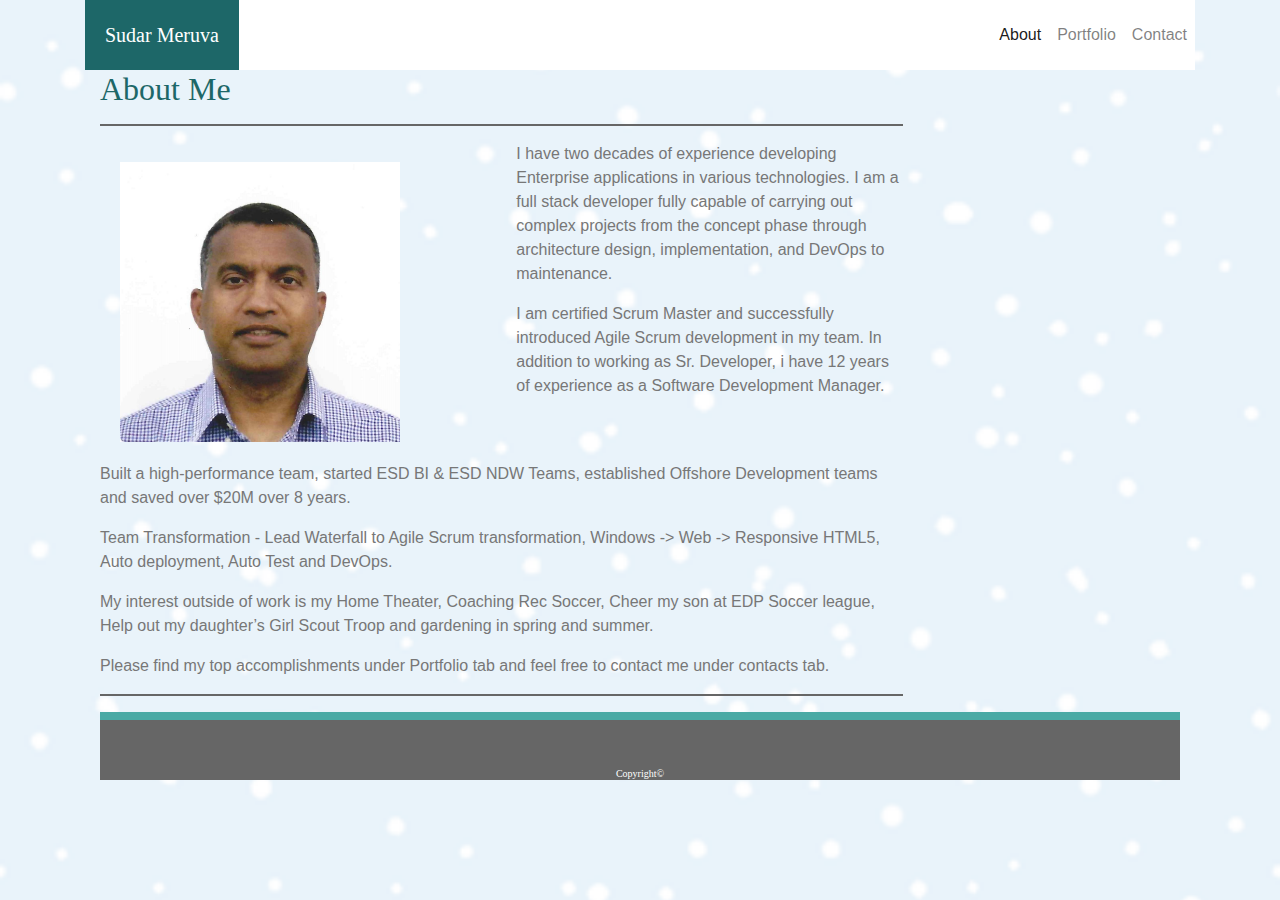
<file: index.html>
<!DOCTYPE html>
<html lang="en">

<head>
    <meta charset="UTF-8">
    <meta name="viewport" content="width=device-width, initial-scale=1.0">
    <meta http-equiv="X-UA-Compatible" content="ie=edge">
    <title>Responsive Portfolio - About</title>

    <!-- We link our html to the Bootstrap CDN -->
    <link rel="stylesheet" href="https://maxcdn.bootstrapcdn.com/bootstrap/4.0.0/css/bootstrap.min.css">
    <link rel="stylesheet" href="assets/css/style.css" />


</head>

<body>

    <!-- Container Div -->
    <div class="container">

        <!-- Section 1: Navbar-->
        <nav class="navbar navbar-expand-lg navbar-light" style="background-color: white; margin: 0; padding: 0;">

            <!-- Our brand / logo -->
            <h2 class="navbar-brand text-white" style="background-color: #1D6768; padding: 20px; margin: 0;">Sudar Meruva</h2>

            <button class="navbar-toggler" type="button" data-toggle="collapse" data-target="#navbarNavAltMarkup"
                aria-controls="navbarNavAltMarkup" aria-expanded="false" aria-label="Toggle navigation">
                <span class="navbar-toggler-icon"></span>
            </button>

            <!-- Collapsible button -->
            <div class="collapse navbar-collapse" id="navbarNavAltMarkup">
                <ul class="navbar-nav ml-auto">

                    <!-- The links of our navbar -->
                    <!-- <li class="nav-item active">
                        <a class="nav-link" href="index.html">About<span class="sr-only">(current)</span></a>
                    </li>

                    <li class="nav-item">
                        <a class="nav-link" href="portfolio.html">Portfolio</a>
                    </li>

                    <li class="nav-item">
                        <a class="nav-link" href="contact.html">Contact</a>
                    </li> -->

                    <div class="navbar-nav">
                        <a class="nav-item nav-link active" href="index.html">About <span
                                class="sr-only">(current)</span></a>
                        <a class="nav-item nav-link" href="portfolio.html">Portfolio</a>
                        <a class="nav-item nav-link" href="contact.html">Contact</a>

                    </div>



                </ul>
            </div>
        </nav>

        <!-- Creates the Overall Grid -->
        <div class="container">

            <!-- First Row -->
            <div class="row">
                <div class="col-lg-9">
                    <!-- <div> -->
                    <div class="row">
                        <!-- First (and only column) -->
                        <div class="col-md-12">
                            <h2 style="color: #1D6768;font-family: 'Georgia', Times, 'Times New Roman', serif;"> About Me</h2>
                            <hr class="line_class">

                        </div>
                    </div>

                    <!-- Second Row -->
                    <div class="row">
                        <!-- First of two columns -->
                        <div class="col-md-6">

                            <img src="assets\images\sudar.JPG" alt="Sudar Meruva" height="300" width="300">
                        </div>

                        <!-- Second of two columns -->
                        <div class="col-md-6">
                            <p>I have two decades of experience developing Enterprise applications in various
                                technologies.
                                I am
                                a full stack
                                developer fully capable of carrying out complex projects from the concept phase through
                                architecture design,
                                implementation, and DevOps to maintenance.
                            </P>

                            <p>I am certified Scrum Master and successfully introduced Agile Scrum development in my
                                team.
                                In
                                addition to
                                working as Sr. Developer, i have 12 years of experience as a Software Development
                                Manager.
                            </P>


                        </div>
                    </div>
                    <!-- third  Row -->
                    <div class="row">
                        <!-- First (and only column) -->
                        <div class="col-md-12">

                            <p>Built a high-performance team, started ESD BI & ESD NDW Teams, established Offshore
                                Development
                                teams and saved
                                over $20M over 8 years.
                            </P>

                            <p>Team Transformation - Lead Waterfall to Agile Scrum transformation, Windows -> Web ->
                                Responsive
                                HTML5, Auto
                                deployment, Auto Test and DevOps.

                            </P>

                            <p> My interest outside of work is my Home Theater, Coaching Rec Soccer, Cheer my son at EDP
                                Soccer
                                league, Help
                                out my daughter’s Girl Scout Troop and gardening in spring and summer.
                            </P>

                            <p>Please find my top accomplishments under Portfolio tab and feel free to contact me under
                                contacts
                                tab.</p>

                            <hr class="line_class">

                        </div>
                    </div>

                </div>

                <div class="push"></div>
            </div>

            <footer>
                <div class="footer_teal">
                    <br>
                </div>
                <div class="footer_grey">
                    <br>
                    <h6> Copyright&copy;</h6>
                </div>
            </footer>

</body>

</html>
</file>
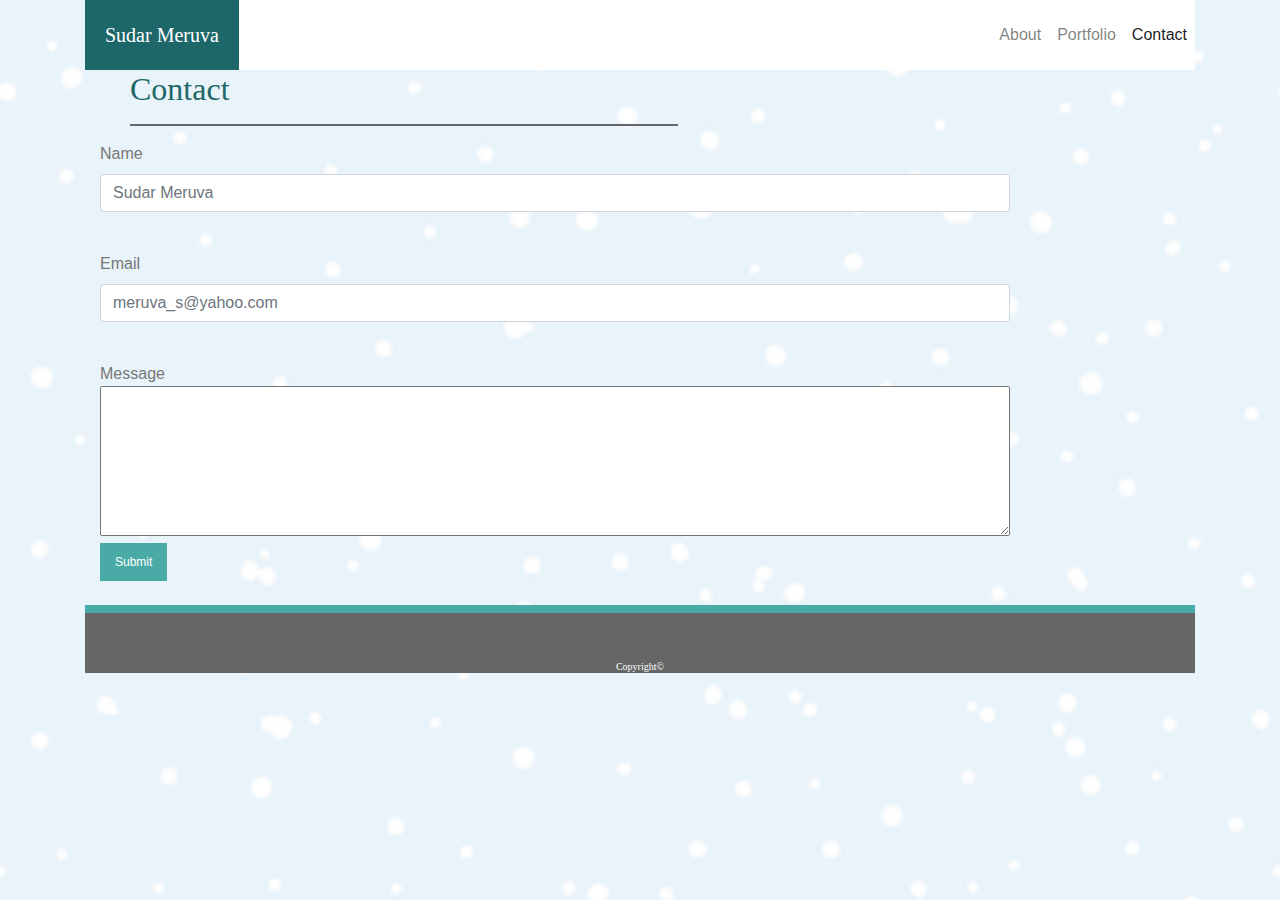
<file: contact.html>
<!DOCTYPE html>
<html lang="en">

<head>
    <meta charset="UTF-8">
    <meta name="viewport" content="width=device-width, initial-scale=1.0">
    <meta http-equiv="X-UA-Compatible" content="ie=edge">
    <title>Responsive Portfolio - Contact</title>

    <!-- We link our html to the Bootstrap CDN -->
    <link rel="stylesheet" href="https://maxcdn.bootstrapcdn.com/bootstrap/4.0.0/css/bootstrap.min.css">
    <link rel="stylesheet" href="assets/css/style.css" />


</head>

<body>

    <!-- Container Div -->
    <div class="container">

        <!-- Section 1: Navbar-->
        <nav class="navbar navbar-expand-lg navbar-light" style="background-color: white; margin: 0; padding: 0;">

            <!-- Our brand / logo -->
            <h2 class="navbar-brand text-white" style="background-color: #1D6768; padding: 20px; margin: 0;">Sudar
                Meruva</h2>

            <button class="navbar-toggler" type="button" data-toggle="collapse" data-target="#navbarNavAltMarkup"
                aria-controls="navbarNavAltMarkup" aria-expanded="false" aria-label="Toggle navigation">
                <span class="navbar-toggler-icon"></span>
            </button>


            <!-- Collapsible button -->
            <div class="collapse navbar-collapse" id="navbarNavDropdown">
                <ul class="navbar-nav ml-auto">

                    <!-- The links of our navbar -->
                    <li class="nav-item ">
                        <a class="nav-link" href="index.html">About<span class="sr-only">(current)</span></a>
                    </li>

                    <li class="nav-item">
                        <a class="nav-link" href="portfolio.html">Portfolio</a>
                    </li>

                    <li class="nav-item active">
                        <a class="nav-link" href="contact.html">Contact<span class="sr-only">(current)</span></a>
                    </li>

                </ul>
            </div>
        </nav>

        <!-- Creates the Overall Grid -->
        <div class="container">
            <div class="col-lg-9">

                <!-- First Row -->
                <div class="row">
                    <div class="col-lg-9">
                        <!-- First (and only column) -->
                        <div class="col-md-12">
                            <h2 style="color: #1D6768;font-family: 'Georgia', Times, 'Times New Roman', serif;" >Contact</h2>
                            <hr class="line_class">

                        </div>
                    </div>

                    <!-- Second Row -->
                    <div class="row">

                        <!-- First and only columns -->
                        <!-- <div class="col-md-12"> -->
                        <div class="col-md-12">
                            <form class="input_class">
                                <div class="form-group">
                                    <label for="inputdefault">Name</label>
                                    <input class="form-control" id="inputdefault" type="text"
                                        name="input_username_class" placeholder="Sudar Meruva">
                                </div>

                                <!-- Name<br>
                            <div class= width 100%>
                            <input type="text" name="input_username_class" placeholder="Sudar Meruva">
                        </div>
                            <br> -->
                                <br>
                                <div class="form-group">
                                    <label for="inputdefault">Email</label>
                                    <input class="form-control" id="inputdefault" type="email"
                                        name="input_useremail_class" placeholder="meruva_s@yahoo.com">
                                </div>

                                <!--                             
                            Email
                            <br>
                            <input type="email" name="input_useremail_class" placeholder="meruva_s@yahoo.com">
                            <br><br> -->

                                <br>
                                Message<br>
                                <textarea name="input_usermessage_class">
                          </textarea>
                                <br>

                                <input type="submit" name="submit" class="button" value="Submit">
                                <br>
                                <br>
                            </form>

                        </div>

                    </div>
                </div>
            </div>
        </div>
        <footer>
            <div class="footer_teal">
                <br>
            </div>
            <div class="footer_grey">
                <br>
                <h6> Copyright&copy;</h6>
            </div>
        </footer>

</body>

</html>
</file>
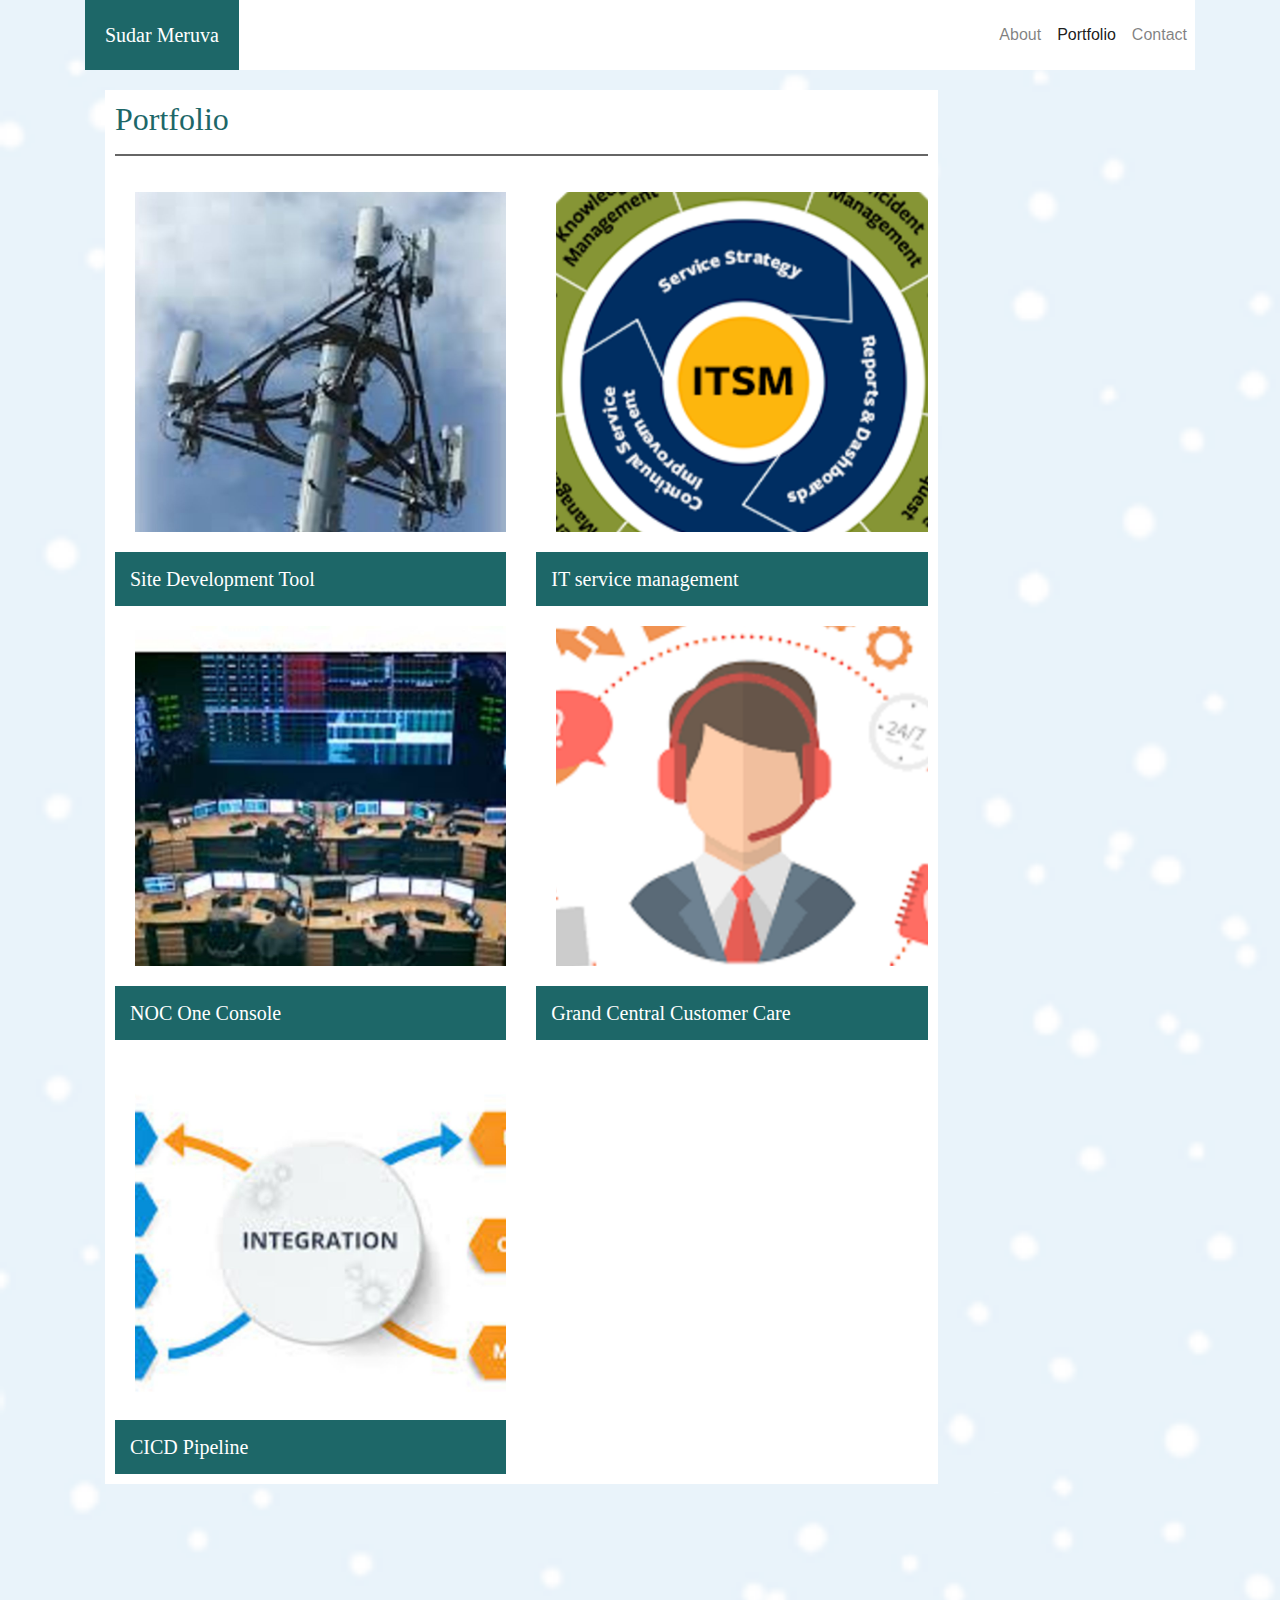
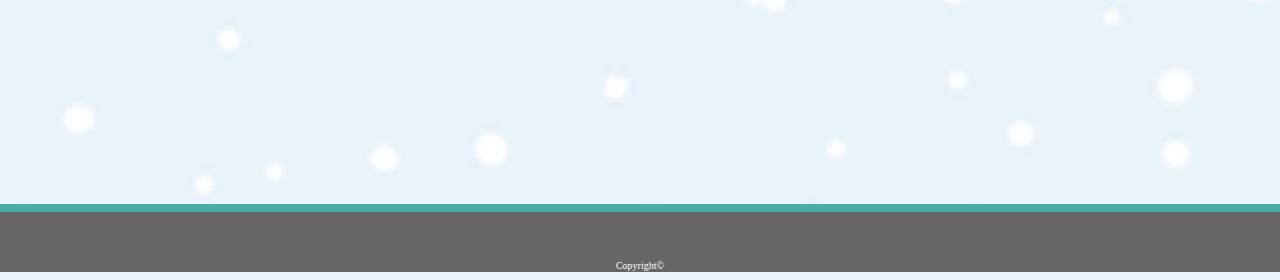
<file: portfolio.html>
<!DOCTYPE html>
<html lang="en">

<head>
    <meta charset="UTF-8">
    <meta name="viewport" content="width=device-width, initial-scale=1.0">
    <meta http-equiv="X-UA-Compatible" content="ie=edge">
    <title>Responsive Portfolio - Portfolio</title>

    <!-- We link our html to the Bootstrap CDN -->
    <link rel="stylesheet" href="https://maxcdn.bootstrapcdn.com/bootstrap/4.0.0/css/bootstrap.min.css">
    <link rel="stylesheet" href="assets/css/style.css" />


</head>

<body>

    <!-- Container Div -->
    <div class="container">

        <!-- Section 1: Navbar-->
        <nav class="navbar navbar-expand-lg navbar-light" style="background-color: white; margin: 0; padding: 0;">

            <!-- Our brand / logo -->
            <h2 class="navbar-brand text-white" style="background-color: #1D6768; padding: 20px; margin: 0;">Sudar
                Meruva</h2>

            <button class="navbar-toggler" type="button" data-toggle="collapse" data-target="#navbarNavAltMarkup"
                aria-controls="navbarNavAltMarkup" aria-expanded="false" aria-label="Toggle navigation">
                <span class="navbar-toggler-icon"></span>
            </button>

            <!-- Collapsible button -->
            <div class="collapse navbar-collapse" id="navbarNavDropdown">
                <ul class="navbar-nav ml-auto">

                    <!-- The links of our navbar -->
                    <li class="nav-item">
                        <a class="nav-link" href="index.html">About</a>
                    </li>

                    <li class="nav-item active">
                        <a class="nav-link" href="portfolio.html">Portfolio<span class="sr-only">(current)</span></a>
                    </li>

                    <li class="nav-item">
                        <a class="nav-link" href="contact.html">Contact</a>
                    </li>

                </ul>
            </div>
        </nav>

        <!-- Creates the Overall Grid -->
        <div class="container">

            <!-- First Row -->
            <div class="row">
                <div class="col-lg-9" style="background-color: white; margin: 20px; padding: 10px;">

                    <!-- <div> -->
                    <div class="row">
                        <!-- First (and only column) -->
                        <div class="col-md-12">
                            <h2 style="color: #1D6768;font-family: 'Georgia', Times, 'Times New Roman', serif;">Portfolio</h2>
                            <hr class="line_class">

                        </div>
                    </div>

                    <!-- Second Row -->
                    <div class="row">
                        <!-- First of two columns -->
                        <div class="col-md-6">
                            <div class="card bg-transparent border-0 text-white">
                                <img class="card-img" src="assets/images/cellsite-development.jpg" alt="Card image">
                                <h5 class="card-text" style="background-color: #1D6768; padding: 15px; margin: 0;">Site
                                    Development Tool</h5>
                            </div>
                        </div>

                        <!-- second of two columns -->
                        <div class="col-md-6">
                            <div class="card bg-transparent border-0 text-white">
                                <img class="card-img" src="assets/images/ITSM.png" alt="Card image">
                                <h5 class="card-text" style="background-color: #1D6768; padding: 15px; margin: 0;">IT
                                    service management</h5>
                            </div>
                        </div>

                    </div>


                    <!-- Third Row -->
                    <div class="row">
                        <!-- First of two columns -->
                        <div class="col-md-6">
                            <div class="card bg-transparent border-0 text-white">
                                <img class="card-img" src="assets/images/NOC.jpg" alt="Card image">
                                <h5 class="card-text" style="background-color: #1D6768; padding: 15px; margin: 0;">NOC
                                    One Console</h5>
                            </div>
                        </div>

                        <!-- second of two columns -->
                        <div class="col-md-6">
                            <div class="card bg-transparent border-0 text-white">
                                <img class="card-img" src="assets/images/customer-care.png" alt="Card image">
                                <h5 class="card-text" style="background-color: #1D6768; padding: 15px; margin: 0;">Grand
                                    Central Customer Care</h5>
                            </div>
                        </div>

                    </div>

                    <!-- Fourth Row -->
                    <div class="row">
                        <!-- First of two columns -->
                        <div class="col-md-6">
                            <div class="card bg-transparent border-0 text-white">
                                <img class="card-img" src="assets/images/CICD.jpg" alt="Card image">
                                <h5 class="card-text" style="background-color: #1D6768; padding: 15px; margin: 0;">
                                    CICD Pipeline</h5>
                            </div>
                        </div>

                        <!-- second of two columns -->
                        <div class="col-md-6">
                        </div>


                    </div>

                    <!-- <hr class="line_class"> -->

                </div>
            </div>

        </div>

        <div class="push"></div>
    </div>

    <footer>
        <div class="footer_teal">
            <br>
        </div>
        <div class="footer_grey">
            <br>
            <h6> Copyright&copy;</h6>
        </div>
    </footer>
</body>

</html>
</file>
<file: assets/css/style.css>
* {
    box-sizing: border-box;
  }

  :root {
    --light: #F9EDED;
    --light-blue: #337EAA;
    --sapphire: #1D6768;
    --dark-blue: #29364F;
    --dark: #181B26;
  }

  body {
    /* background-color: var(--light); */
    background-color:#4aaaa5;
    margin: 0;
    padding: 0;
    font-family: 'Arial', 'Helvetica Neue', Helvetica, sans-serif;
    background-image: url("../images/blue-snow.png");
    background-size: cover;
     width:100%;
     height:auto; 
     margin:0;
       }

  h1,
  h2,
  h3,
  h4,
  h5,
  h6 {
    font-family: 'Georgia', Times, 'Times New Roman', serif;
  }

  header {
    width: 100%;
    /* background-color: var(--light); */
    background-color:#ffffff;
    border-color: #cccccc;
  }
  
  .header-wrapper {
    width: 90%;
    margin: 0 auto;
    display: flex;
    flex-wrap: wrap;
    align-items: center;
    background-color:white;
  }

  .header-wrapper h1 {
    margin: 0;
    /* background-color: var(--sapphire);*/
    background-color:#4aaaa5; 
    padding: 20px 15px;
  }

  .header-wrapper h1 a {
    color: var(--light);
    text-decoration: none;
  }

  .header-wrapper nav {
    margin-left: auto;
    display: flex;
    flex-wrap: auto;
    justify-content: center;
  }

  .header-wrapper nav a {
    /* color: var(--light); */
    color:#777777;
    padding: 0 15px;
    font-size: 20px;
    text-decoration: none;
    /* border-right: 2px solid var(--light-blue); */
  }

  .header-wrapper nav a:last-child {
    border-right: none;
  }
  
  /* Make it responsive */
@media screen and (max-width: 768px) {

    .header-wrapper {
      width: 100%;
      text-align: center;
    }
  
    .header-wrapper h1,
    .header-wrapper nav {
      width: 100%;
    }
  
  }
  
   .wrapclass{
                 
    padding: 20px;
    } 
      

  .wrapclass_section{
    
    background-color:#ffffff;
    border-color:#dddddd;
    width:960px ;
    margin:auto;
    padding: 20px;
    /*display: inline;
     */
  }

  .wrapclass_section h2  {
    color: #4aaaa5;
    font-size: 20px;

  }

  img{
     float:left;
    margin:10px;
    padding: 10px; 
}

p{
  color:#777777;
  font-family:'Arial', 'Helvetica Neue', Helvetica, sans-serif;
}

footer {  
  background-color:#666666;
  color:white;
  font-family:'Arial', 'Helvetica Neue', Helvetica, sans-serif;
  position: sticky;
  border-top: 8px solid #4aaaa5;
}

hr {
  border: .5px solid #666666;
  }

  h6 {
    font-size: 10px; 
    text-align: center;
     }

   .input_class{
    font-family:'Arial', 'Helvetica Neue', Helvetica, sans-serif;
    color:#777777;
    
    } 

     .push {
      height: 300px;
    }
/* 
    .input_username_class
    {
      width: 900px;
      height: 20px
    } */

    .form_div{
      background-color:#ffffff;
    border-color:#dddddd;
    width:960px ;
    margin:auto;
    padding: 20px;
    
    }

    .form_div h2  {
      color: #4aaaa5;
      font-size: 20px;
  
    }
  
    .button {
      background-color: #4aaaa5; /* teal */
      border: none;
      color: white;
      padding: 10px 15px;
      text-align: center;
      text-decoration: none;
      display: inline-block;
      font-size: 12px;
    }

    textarea {
      width: 910px;
      height: 150px;
    }

    main {
      width: 960px;
      /* center on page using auto for left/right */
      margin: 20px auto;
      /* add padding so html inside has space */
      padding: 20px;
      background-color: #ffffff;
      border: 1px solid #dddddd;
    }
    
    /* target <h2> element inside of <main> */
    main h2 {
      color: #4aaaa5;
      /* set padding to 0 top, 10 right and left, and 20 bottom */
      padding: 0 10px 20px;
      border-bottom: 1px solid #dddddd;
      font-family: 'Georgia', Times, 'Times New Roman', serif;
    }
    

    /* flex parent */
.flex-container {
  /* create flexbox */
  display: flex;
  /* instruct it to break onto next line if it runs out of space */
  flex-wrap: wrap;
  /* put all unused space between items */
  
  width: 100%;
}

/* flex child */
.flex-item {
  /* make each one 45%, putting 10% between each element on the page */
  width: 34%;
  /* rounded corners */
  border-radius: 14px;
  border: 1px solid #dddddd;
  background-color: #ffffff;
  font-size: 22px;
  font-weight: bold;
   justify-content: space-between; 
  /* justify-content: space-around;
     */
  /* put space between each one vertically */
  margin-bottom: 15px;
  margin-right: 15px;

  /* for files in local images folder, use url('../images/file-name.jpg') */
  /* background-image: url('https://www.placecage.com/g/500/500'); */
  /* background-image: url("../images/cellsite-development.jpg"); */

  /* tell background to fit box no matter what */
  background-size: cover;

  /* crop it at the center */
  background-position: center;

  /* padding top and bottom 20px, 0 for left/right */
  padding: 20px 0;

  /* set minimum heigh value so there's room */
  min-height: 200px;

  /* rather than use position...use flexbox and create column instead of row */
  display: flex;
  flex-direction: column;
  /* flex-wrap: wrap; */
  justify-content: start;
}

/* .site-dev{
  background-image: url("../images/cellsite-development.jpg");
}

.itsm{
  background-image: url("../images/ITSM.png");
}

.noc{
  background-image: url("../images/NOC.jpg");
}

.cust-care{
  background-image: url("../images/customer-care.png");
}

.cicd{
  background-image: url("../images/CICD.jpg");
} */

/* for text area inside of flex item */
.flex-item span {
  /* pushes element to bottom of flex item */
  margin-top: auto;
  width: 100%;
  background-color: #4aaaa5;
  color: white;
  padding: 10px 5px;
  text-align: center;
}

.card-img {
  width: 100%;
  height: 40vh;
  object-fit: cover;
  
  }
</file>
